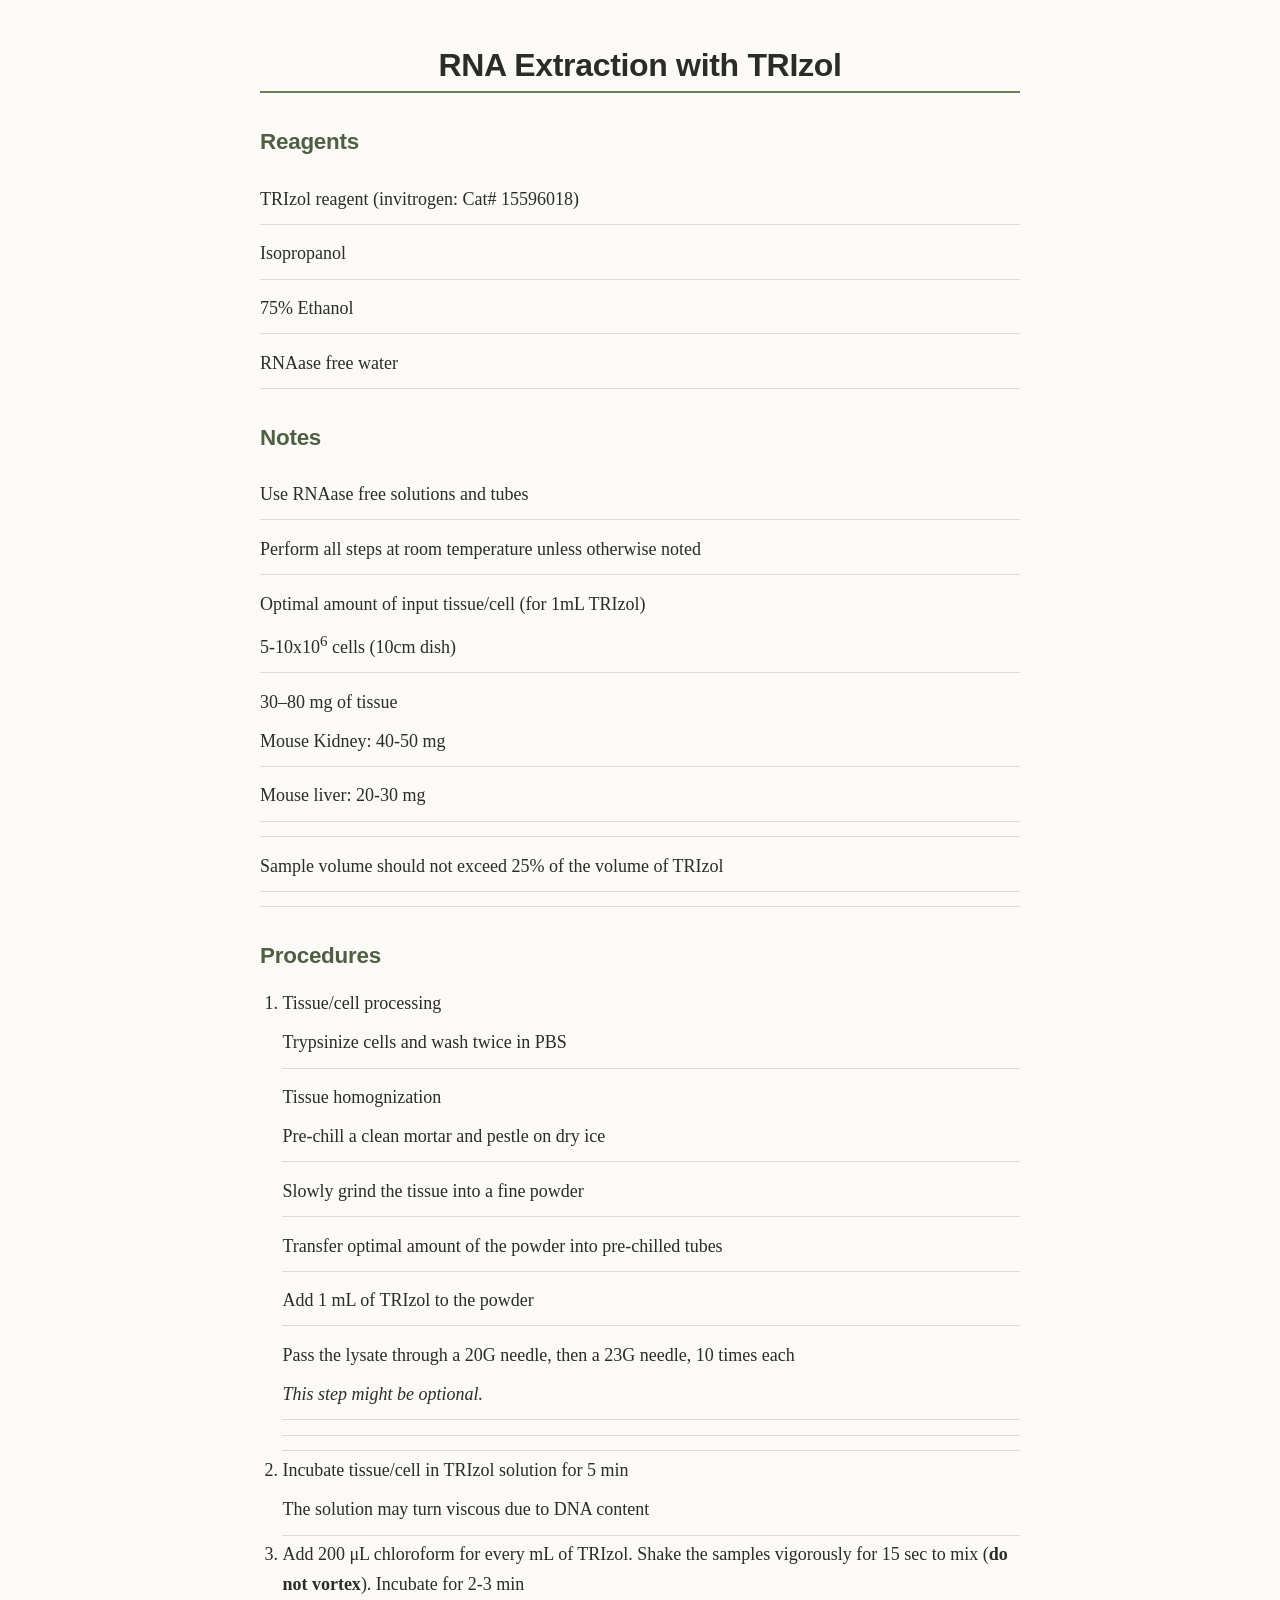
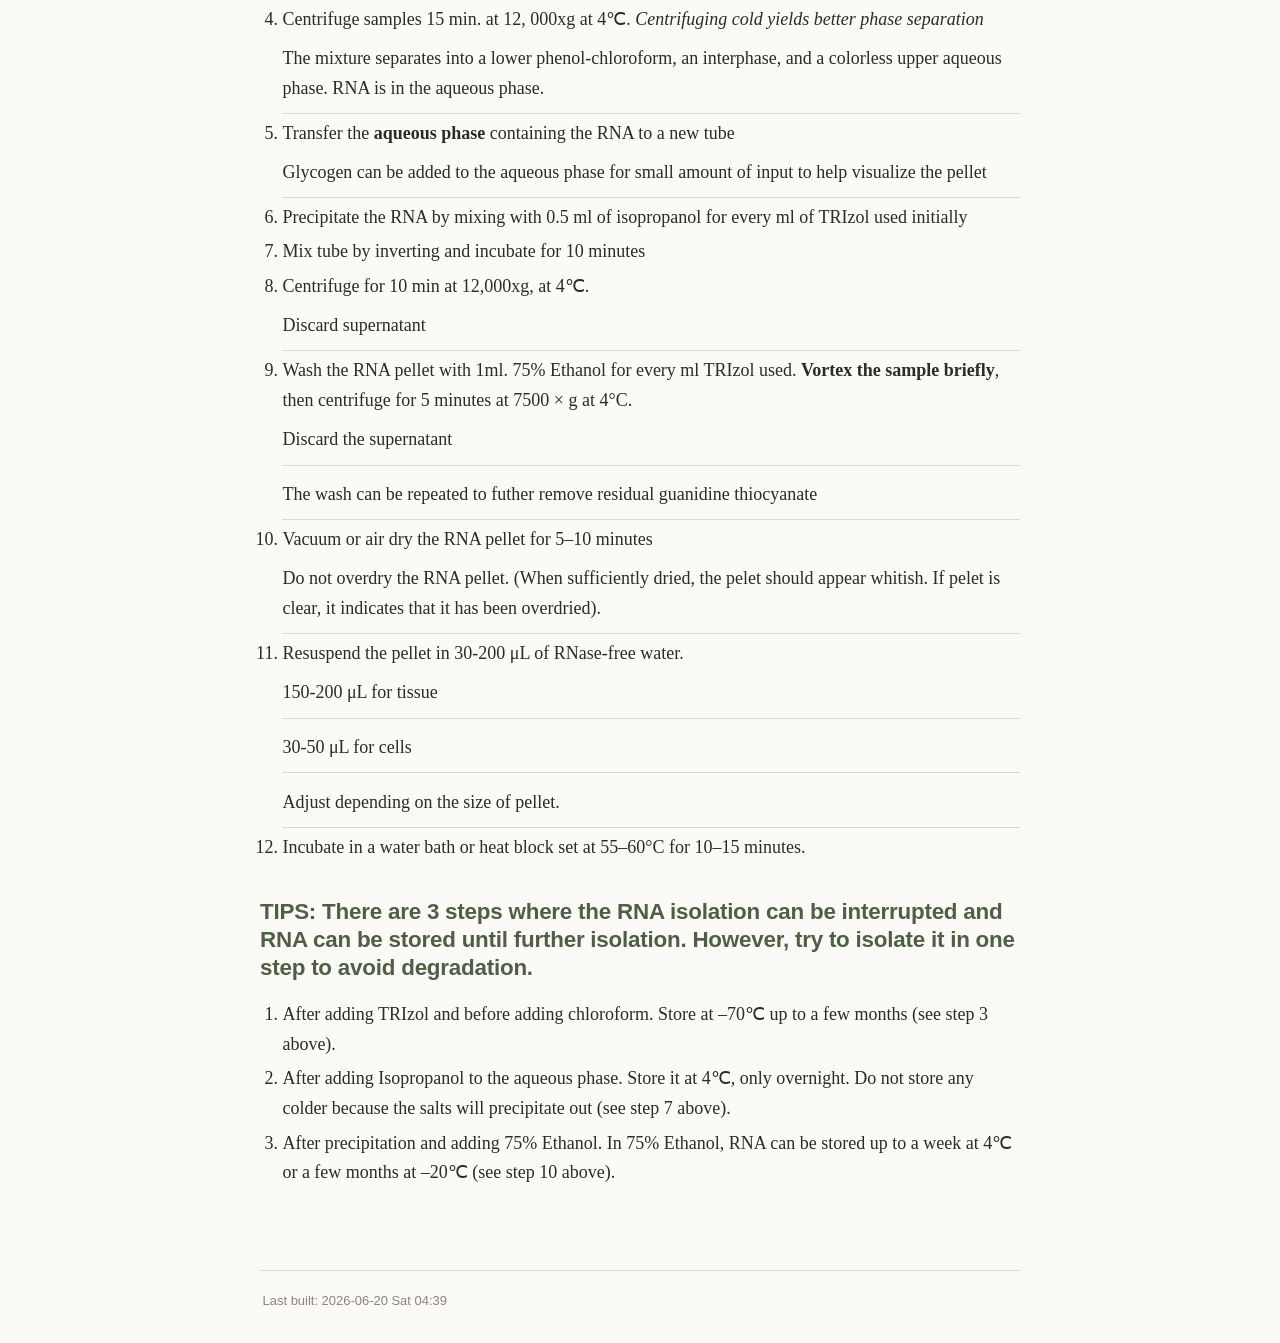
<file: RNA_extraction.html>
<?xml version="1.0" encoding="utf-8"?>
<!DOCTYPE html PUBLIC "-//W3C//DTD XHTML 1.0 Strict//EN"
"http://www.w3.org/TR/xhtml1/DTD/xhtml1-strict.dtd">
<html xmlns="http://www.w3.org/1999/xhtml" lang="en" xml:lang="en">
<head>
<!-- 2026-06-20 Sat 04:39 -->
<meta http-equiv="Content-Type" content="text/html;charset=utf-8" />
<meta name="viewport" content="width=device-width, initial-scale=1" />
<title>RNA Extraction with TRIzol</title>
<meta name="generator" content="Org Mode" />
<style>
  #content { max-width: 60em; margin: auto; }
  .title  { text-align: center;
             margin-bottom: .2em; }
  .subtitle { text-align: center;
              font-size: medium;
              font-weight: bold;
              margin-top:0; }
  .todo   { font-family: monospace; color: red; }
  .done   { font-family: monospace; color: green; }
  .priority { font-family: monospace; color: orange; }
  .tag    { background-color: #eee; font-family: monospace;
            padding: 2px; font-size: 80%; font-weight: normal; }
  .timestamp { color: #bebebe; }
  .timestamp-kwd { color: #5f9ea0; }
  .org-right  { margin-left: auto; margin-right: 0px;  text-align: right; }
  .org-left   { margin-left: 0px;  margin-right: auto; text-align: left; }
  .org-center { margin-left: auto; margin-right: auto; text-align: center; }
  .underline { text-decoration: underline; }
  #postamble p, #preamble p { font-size: 90%; margin: .2em; }
  p.verse { margin-left: 3%; }
  pre {
    border: 1px solid #e6e6e6;
    border-radius: 3px;
    background-color: #f2f2f2;
    padding: 8pt;
    font-family: monospace;
    overflow: auto;
    margin: 1.2em;
  }
  pre.src {
    position: relative;
    overflow: auto;
  }
  pre.src:before {
    display: none;
    position: absolute;
    top: -8px;
    right: 12px;
    padding: 3px;
    color: #555;
    background-color: #f2f2f299;
  }
  pre.src:hover:before { display: inline; margin-top: 14px;}
  /* Languages per Org manual */
  pre.src-asymptote:before { content: 'Asymptote'; }
  pre.src-awk:before { content: 'Awk'; }
  pre.src-authinfo::before { content: 'Authinfo'; }
  pre.src-C:before { content: 'C'; }
  /* pre.src-C++ doesn't work in CSS */
  pre.src-clojure:before { content: 'Clojure'; }
  pre.src-css:before { content: 'CSS'; }
  pre.src-D:before { content: 'D'; }
  pre.src-ditaa:before { content: 'ditaa'; }
  pre.src-dot:before { content: 'Graphviz'; }
  pre.src-calc:before { content: 'Emacs Calc'; }
  pre.src-emacs-lisp:before { content: 'Emacs Lisp'; }
  pre.src-fortran:before { content: 'Fortran'; }
  pre.src-gnuplot:before { content: 'gnuplot'; }
  pre.src-haskell:before { content: 'Haskell'; }
  pre.src-hledger:before { content: 'hledger'; }
  pre.src-java:before { content: 'Java'; }
  pre.src-js:before { content: 'Javascript'; }
  pre.src-latex:before { content: 'LaTeX'; }
  pre.src-ledger:before { content: 'Ledger'; }
  pre.src-lisp:before { content: 'Lisp'; }
  pre.src-lilypond:before { content: 'Lilypond'; }
  pre.src-lua:before { content: 'Lua'; }
  pre.src-matlab:before { content: 'MATLAB'; }
  pre.src-mscgen:before { content: 'Mscgen'; }
  pre.src-ocaml:before { content: 'Objective Caml'; }
  pre.src-octave:before { content: 'Octave'; }
  pre.src-org:before { content: 'Org mode'; }
  pre.src-oz:before { content: 'OZ'; }
  pre.src-plantuml:before { content: 'Plantuml'; }
  pre.src-processing:before { content: 'Processing.js'; }
  pre.src-python:before { content: 'Python'; }
  pre.src-R:before { content: 'R'; }
  pre.src-ruby:before { content: 'Ruby'; }
  pre.src-sass:before { content: 'Sass'; }
  pre.src-scheme:before { content: 'Scheme'; }
  pre.src-screen:before { content: 'Gnu Screen'; }
  pre.src-sed:before { content: 'Sed'; }
  pre.src-sh:before { content: 'shell'; }
  pre.src-sql:before { content: 'SQL'; }
  pre.src-sqlite:before { content: 'SQLite'; }
  /* additional languages in org.el's org-babel-load-languages alist */
  pre.src-forth:before { content: 'Forth'; }
  pre.src-io:before { content: 'IO'; }
  pre.src-J:before { content: 'J'; }
  pre.src-makefile:before { content: 'Makefile'; }
  pre.src-maxima:before { content: 'Maxima'; }
  pre.src-perl:before { content: 'Perl'; }
  pre.src-picolisp:before { content: 'Pico Lisp'; }
  pre.src-scala:before { content: 'Scala'; }
  pre.src-shell:before { content: 'Shell Script'; }
  pre.src-ebnf2ps:before { content: 'ebfn2ps'; }
  /* additional language identifiers per "defun org-babel-execute"
       in ob-*.el */
  pre.src-cpp:before  { content: 'C++'; }
  pre.src-abc:before  { content: 'ABC'; }
  pre.src-coq:before  { content: 'Coq'; }
  pre.src-groovy:before  { content: 'Groovy'; }
  /* additional language identifiers from org-babel-shell-names in
     ob-shell.el: ob-shell is the only babel language using a lambda to put
     the execution function name together. */
  pre.src-bash:before  { content: 'bash'; }
  pre.src-csh:before  { content: 'csh'; }
  pre.src-ash:before  { content: 'ash'; }
  pre.src-dash:before  { content: 'dash'; }
  pre.src-ksh:before  { content: 'ksh'; }
  pre.src-mksh:before  { content: 'mksh'; }
  pre.src-posh:before  { content: 'posh'; }
  /* Additional Emacs modes also supported by the LaTeX listings package */
  pre.src-ada:before { content: 'Ada'; }
  pre.src-asm:before { content: 'Assembler'; }
  pre.src-caml:before { content: 'Caml'; }
  pre.src-delphi:before { content: 'Delphi'; }
  pre.src-html:before { content: 'HTML'; }
  pre.src-idl:before { content: 'IDL'; }
  pre.src-mercury:before { content: 'Mercury'; }
  pre.src-metapost:before { content: 'MetaPost'; }
  pre.src-modula-2:before { content: 'Modula-2'; }
  pre.src-pascal:before { content: 'Pascal'; }
  pre.src-ps:before { content: 'PostScript'; }
  pre.src-prolog:before { content: 'Prolog'; }
  pre.src-simula:before { content: 'Simula'; }
  pre.src-tcl:before { content: 'tcl'; }
  pre.src-tex:before { content: 'TeX'; }
  pre.src-plain-tex:before { content: 'Plain TeX'; }
  pre.src-verilog:before { content: 'Verilog'; }
  pre.src-vhdl:before { content: 'VHDL'; }
  pre.src-xml:before { content: 'XML'; }
  pre.src-nxml:before { content: 'XML'; }
  /* add a generic configuration mode; LaTeX export needs an additional
     (add-to-list 'org-latex-listings-langs '(conf " ")) in .emacs */
  pre.src-conf:before { content: 'Configuration File'; }

  table { border-collapse:collapse; }
  caption.t-above { caption-side: top; }
  caption.t-bottom { caption-side: bottom; }
  td, th { vertical-align:top;  }
  th.org-right  { text-align: center;  }
  th.org-left   { text-align: center;   }
  th.org-center { text-align: center; }
  td.org-right  { text-align: right;  }
  td.org-left   { text-align: left;   }
  td.org-center { text-align: center; }
  dt { font-weight: bold; }
  .footpara { display: inline; }
  .footdef  { margin-bottom: 1em; }
  .figure { padding: 1em; }
  .figure p { text-align: center; }
  .equation-container {
    display: table;
    text-align: center;
    width: 100%;
  }
  .equation {
    vertical-align: middle;
  }
  .equation-label {
    display: table-cell;
    text-align: right;
    vertical-align: middle;
  }
  .inlinetask {
    padding: 10px;
    border: 2px solid gray;
    margin: 10px;
    background: #ffffcc;
  }
  #org-div-home-and-up
   { text-align: right; font-size: 70%; white-space: nowrap; }
  textarea { overflow-x: auto; }
  .linenr { font-size: smaller }
  .code-highlighted { background-color: #ffff00; }
  .org-info-js_info-navigation { border-style: none; }
  #org-info-js_console-label
    { font-size: 10px; font-weight: bold; white-space: nowrap; }
  .org-info-js_search-highlight
    { background-color: #ffff00; color: #000000; font-weight: bold; }
  .org-svg { }
</style>
<link rel="stylesheet" href="style.css" type="text/css"/>
</head>
<body>
<div id="content" class="content">
<h1 class="title">RNA Extraction with TRIzol</h1>
<div id="outline-container-orgd378b83" class="outline-2">
<h2 id="orgd378b83">Reagents</h2>
<div class="outline-text-2" id="text-orgd378b83">
<ul class="org-ul">
<li>TRIzol reagent (invitrogen: Cat# 15596018)</li>
<li>Isopropanol</li>
<li>75% Ethanol</li>
<li>RNAase free water</li>
</ul>
</div>
</div>
<div id="outline-container-org48275a8" class="outline-2">
<h2 id="org48275a8">Notes</h2>
<div class="outline-text-2" id="text-org48275a8">
<ul class="org-ul">
<li>Use RNAase free solutions and tubes</li>
<li>Perform all steps at room temperature unless otherwise noted</li>
<li>Optimal amount of input tissue/cell (for 1mL TRIzol)
<ul class="org-ul">
<li>5-10x10<sup>6</sup> cells (10cm dish)</li>
<li>30–80 mg of tissue
<ul class="org-ul">
<li>Mouse Kidney: 40-50 mg</li>
<li>Mouse liver: 20-30 mg</li>
</ul></li>
<li>Sample volume should not exceed 25% of the volume of TRIzol</li>
</ul></li>
</ul>
</div>
</div>
<div id="outline-container-org64dacd8" class="outline-2">
<h2 id="org64dacd8">Procedures</h2>
<div class="outline-text-2" id="text-org64dacd8">
<ol class="org-ol">
<li>Tissue/cell processing
<ul class="org-ul">
<li>Trypsinize cells and wash twice in PBS</li>
<li>Tissue homognization
<ul class="org-ul">
<li>Pre-chill a clean mortar and pestle on dry ice</li>
<li>Slowly grind the tissue into a fine powder</li>
<li>Transfer optimal amount of the powder into pre-chilled tubes</li>
<li>Add 1 mL of TRIzol to the powder</li>
<li>Pass the lysate through a 20G needle, then a 23G needle, 10 times each
<ul class="org-ul">
<li><i>This step might be optional.</i></li>
</ul></li>
</ul></li>
</ul></li>
<li>Incubate tissue/cell in TRIzol solution for 5 min
<ul class="org-ul">
<li>The solution may turn viscous due to DNA content</li>
</ul></li>
<li>Add 200 μL chloroform for every mL of TRIzol.  Shake the samples
vigorously for 15 sec to mix (<b>do not vortex</b>). Incubate for 2-3 min</li>
<li>Centrifuge samples 15 min. at 12, 000xg at 4℃. <i>Centrifuging cold
yields better phase separation</i>
<ul class="org-ul">
<li>The mixture separates into a lower phenol-chloroform, an
interphase, and a colorless upper aqueous phase. RNA is in the
aqueous phase.</li>
</ul></li>
<li>Transfer the <b>aqueous phase</b> containing the RNA to a new tube
<ul class="org-ul">
<li>Glycogen can be added to the aqueous phase for small amount of
input to help visualize the pellet</li>
</ul></li>
<li>Precipitate the RNA by mixing with 0.5 ml of isopropanol for every
ml of TRIzol used initially</li>
<li>Mix tube by inverting and incubate for 10 minutes</li>
<li>Centrifuge for 10 min at 12,000xg, at 4℃.
<ul class="org-ul">
<li>Discard supernatant</li>
</ul></li>
<li>Wash the RNA pellet with 1ml. 75% Ethanol for every ml TRIzol
used. <b>Vortex the sample briefly</b>, then centrifuge for 5 minutes at
7500 × g at 4°C.
<ul class="org-ul">
<li>Discard the supernatant</li>
<li>The wash can be repeated to futher remove residual guanidine
thiocyanate</li>
</ul></li>
<li>Vacuum or air dry the RNA pellet for 5–10 minutes
<ul class="org-ul">
<li>Do not overdry the RNA pellet. (When sufficiently dried, the pelet
should appear whitish. If pelet is clear, it indicates that it has
been overdried).</li>
</ul></li>
<li>Resuspend the pellet in 30-200 μL of RNase-free water.
<ul class="org-ul">
<li>150-200 μL for tissue</li>
<li>30-50 μL for cells</li>
<li>Adjust depending on the size of pellet.</li>
</ul></li>
<li>Incubate in a water bath or heat block set at 55–60°C for 10–15 minutes.</li>
</ol>
</div>
</div>
<div id="outline-container-orga359a0a" class="outline-2">
<h2 id="orga359a0a">TIPS: There are 3 steps where the RNA isolation can be interrupted and RNA can be stored until further isolation.  However, try to isolate it in one step to avoid degradation.</h2>
<div class="outline-text-2" id="text-orga359a0a">
<ol class="org-ol">
<li>After adding TRIzol and before adding chloroform. Store at –70℃ up
to a few months (see step 3 above).</li>
<li>After adding Isopropanol to the aqueous phase. Store it at 4℃,
only overnight. Do not store any colder because the salts will
precipitate out (see step 7 above).</li>
<li>After precipitation and adding 75% Ethanol. In 75% Ethanol, RNA can
be stored up to a week at 4℃ or a few months at –20℃ (see step 10
above).</li>
</ol>
</div>
</div>
</div>
<div id="postamble" class="status">
<p>Last built: 2026-06-20 Sat 04:39</p>
</div>
</body>
</html>
</file>
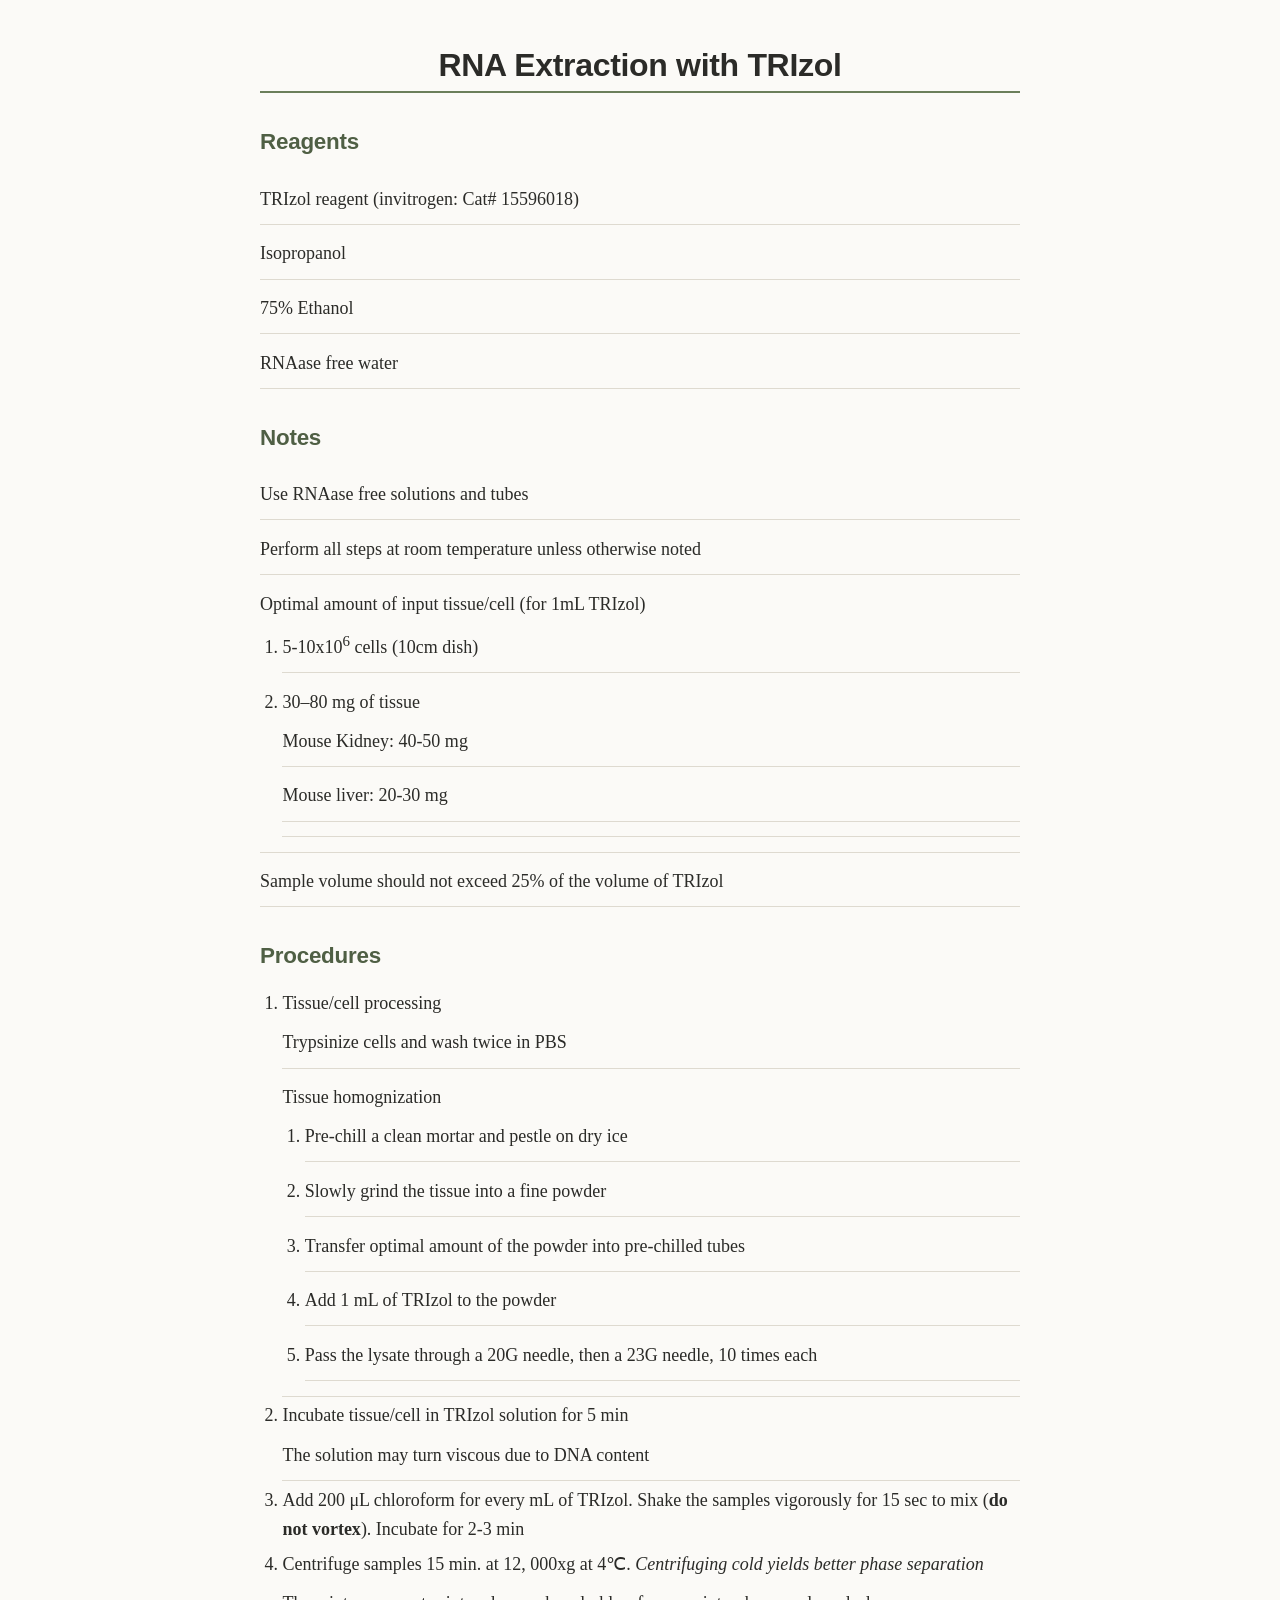
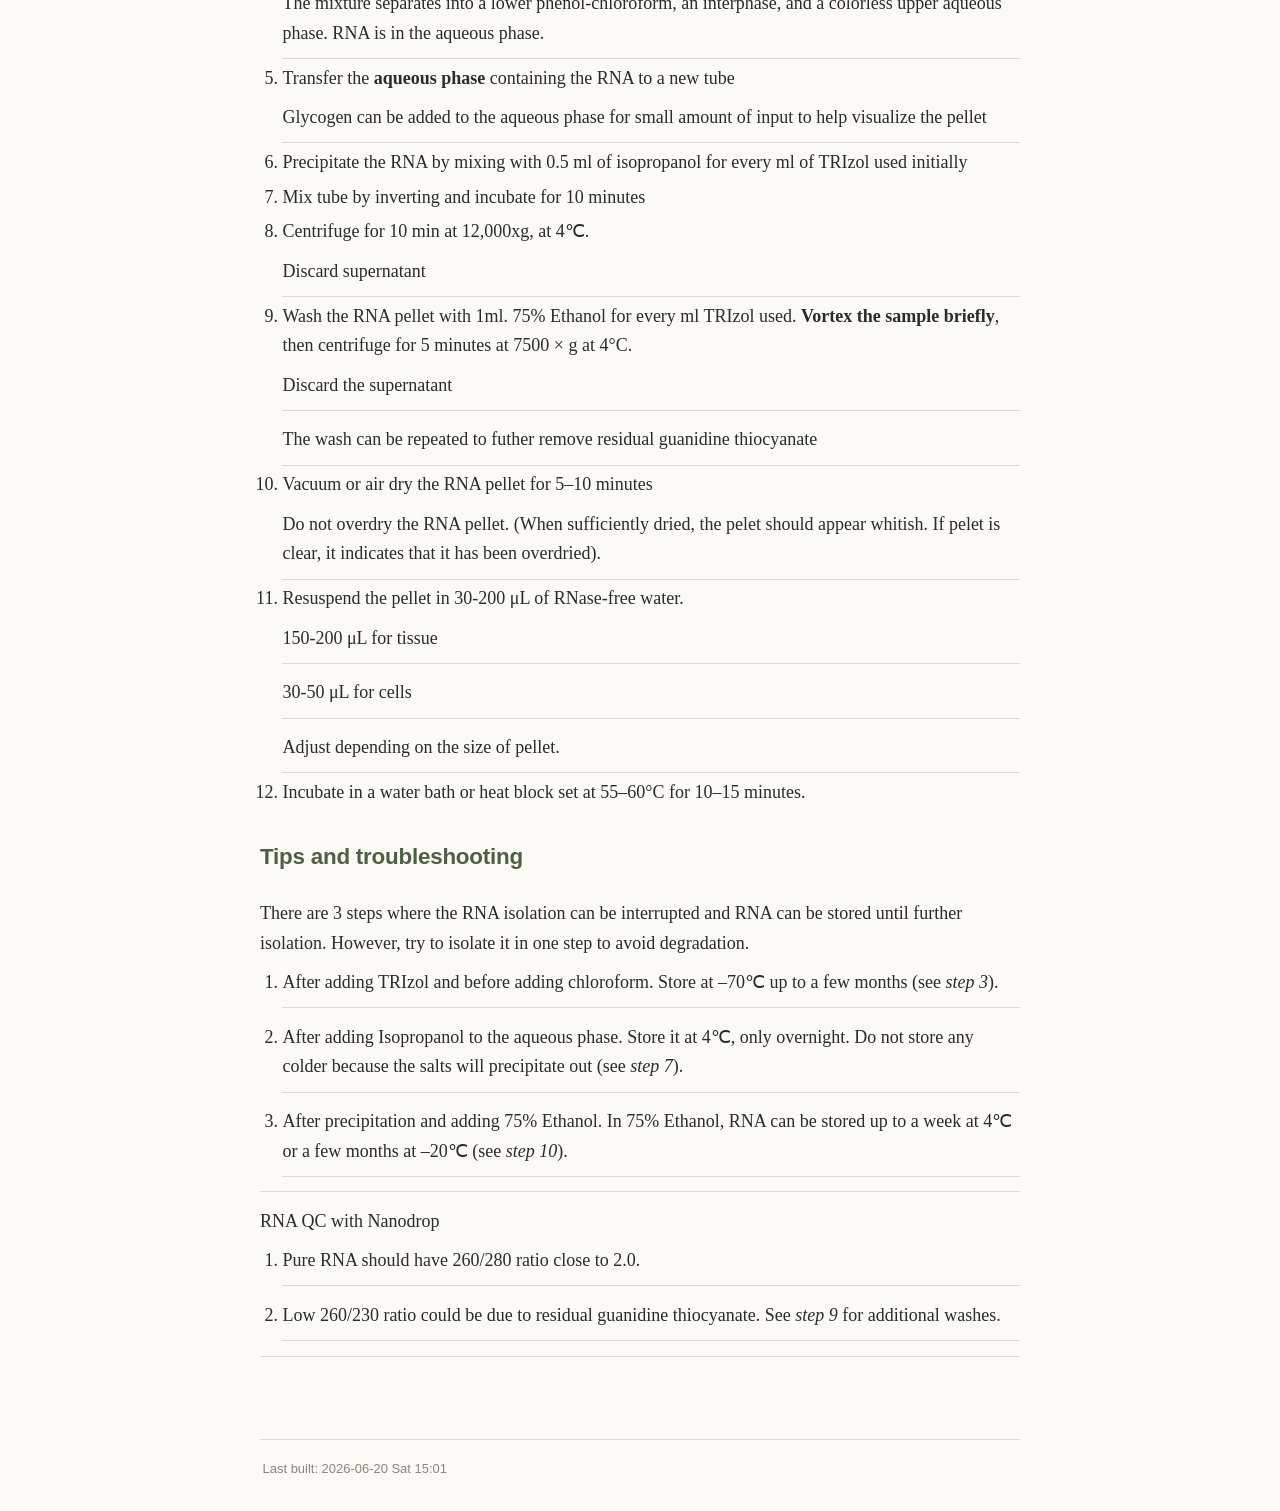
<file: protocols/RNA_extraction.html>
<?xml version="1.0" encoding="utf-8"?>
<!DOCTYPE html PUBLIC "-//W3C//DTD XHTML 1.0 Strict//EN"
"http://www.w3.org/TR/xhtml1/DTD/xhtml1-strict.dtd">
<html xmlns="http://www.w3.org/1999/xhtml" lang="en" xml:lang="en">
<head>
<!-- 2026-06-20 Sat 15:01 -->
<meta http-equiv="Content-Type" content="text/html;charset=utf-8" />
<meta name="viewport" content="width=device-width, initial-scale=1" />
<title>RNA Extraction with TRIzol</title>
<meta name="generator" content="Org Mode" />
<style>
  #content { max-width: 60em; margin: auto; }
  .title  { text-align: center;
             margin-bottom: .2em; }
  .subtitle { text-align: center;
              font-size: medium;
              font-weight: bold;
              margin-top:0; }
  .todo   { font-family: monospace; color: red; }
  .done   { font-family: monospace; color: green; }
  .priority { font-family: monospace; color: orange; }
  .tag    { background-color: #eee; font-family: monospace;
            padding: 2px; font-size: 80%; font-weight: normal; }
  .timestamp { color: #bebebe; }
  .timestamp-kwd { color: #5f9ea0; }
  .org-right  { margin-left: auto; margin-right: 0px;  text-align: right; }
  .org-left   { margin-left: 0px;  margin-right: auto; text-align: left; }
  .org-center { margin-left: auto; margin-right: auto; text-align: center; }
  .underline { text-decoration: underline; }
  #postamble p, #preamble p { font-size: 90%; margin: .2em; }
  p.verse { margin-left: 3%; }
  pre {
    border: 1px solid #e6e6e6;
    border-radius: 3px;
    background-color: #f2f2f2;
    padding: 8pt;
    font-family: monospace;
    overflow: auto;
    margin: 1.2em;
  }
  pre.src {
    position: relative;
    overflow: auto;
  }
  pre.src:before {
    display: none;
    position: absolute;
    top: -8px;
    right: 12px;
    padding: 3px;
    color: #555;
    background-color: #f2f2f299;
  }
  pre.src:hover:before { display: inline; margin-top: 14px;}
  /* Languages per Org manual */
  pre.src-asymptote:before { content: 'Asymptote'; }
  pre.src-awk:before { content: 'Awk'; }
  pre.src-authinfo::before { content: 'Authinfo'; }
  pre.src-C:before { content: 'C'; }
  /* pre.src-C++ doesn't work in CSS */
  pre.src-clojure:before { content: 'Clojure'; }
  pre.src-css:before { content: 'CSS'; }
  pre.src-D:before { content: 'D'; }
  pre.src-ditaa:before { content: 'ditaa'; }
  pre.src-dot:before { content: 'Graphviz'; }
  pre.src-calc:before { content: 'Emacs Calc'; }
  pre.src-emacs-lisp:before { content: 'Emacs Lisp'; }
  pre.src-fortran:before { content: 'Fortran'; }
  pre.src-gnuplot:before { content: 'gnuplot'; }
  pre.src-haskell:before { content: 'Haskell'; }
  pre.src-hledger:before { content: 'hledger'; }
  pre.src-java:before { content: 'Java'; }
  pre.src-js:before { content: 'Javascript'; }
  pre.src-latex:before { content: 'LaTeX'; }
  pre.src-ledger:before { content: 'Ledger'; }
  pre.src-lisp:before { content: 'Lisp'; }
  pre.src-lilypond:before { content: 'Lilypond'; }
  pre.src-lua:before { content: 'Lua'; }
  pre.src-matlab:before { content: 'MATLAB'; }
  pre.src-mscgen:before { content: 'Mscgen'; }
  pre.src-ocaml:before { content: 'Objective Caml'; }
  pre.src-octave:before { content: 'Octave'; }
  pre.src-org:before { content: 'Org mode'; }
  pre.src-oz:before { content: 'OZ'; }
  pre.src-plantuml:before { content: 'Plantuml'; }
  pre.src-processing:before { content: 'Processing.js'; }
  pre.src-python:before { content: 'Python'; }
  pre.src-R:before { content: 'R'; }
  pre.src-ruby:before { content: 'Ruby'; }
  pre.src-sass:before { content: 'Sass'; }
  pre.src-scheme:before { content: 'Scheme'; }
  pre.src-screen:before { content: 'Gnu Screen'; }
  pre.src-sed:before { content: 'Sed'; }
  pre.src-sh:before { content: 'shell'; }
  pre.src-sql:before { content: 'SQL'; }
  pre.src-sqlite:before { content: 'SQLite'; }
  /* additional languages in org.el's org-babel-load-languages alist */
  pre.src-forth:before { content: 'Forth'; }
  pre.src-io:before { content: 'IO'; }
  pre.src-J:before { content: 'J'; }
  pre.src-makefile:before { content: 'Makefile'; }
  pre.src-maxima:before { content: 'Maxima'; }
  pre.src-perl:before { content: 'Perl'; }
  pre.src-picolisp:before { content: 'Pico Lisp'; }
  pre.src-scala:before { content: 'Scala'; }
  pre.src-shell:before { content: 'Shell Script'; }
  pre.src-ebnf2ps:before { content: 'ebfn2ps'; }
  /* additional language identifiers per "defun org-babel-execute"
       in ob-*.el */
  pre.src-cpp:before  { content: 'C++'; }
  pre.src-abc:before  { content: 'ABC'; }
  pre.src-coq:before  { content: 'Coq'; }
  pre.src-groovy:before  { content: 'Groovy'; }
  /* additional language identifiers from org-babel-shell-names in
     ob-shell.el: ob-shell is the only babel language using a lambda to put
     the execution function name together. */
  pre.src-bash:before  { content: 'bash'; }
  pre.src-csh:before  { content: 'csh'; }
  pre.src-ash:before  { content: 'ash'; }
  pre.src-dash:before  { content: 'dash'; }
  pre.src-ksh:before  { content: 'ksh'; }
  pre.src-mksh:before  { content: 'mksh'; }
  pre.src-posh:before  { content: 'posh'; }
  /* Additional Emacs modes also supported by the LaTeX listings package */
  pre.src-ada:before { content: 'Ada'; }
  pre.src-asm:before { content: 'Assembler'; }
  pre.src-caml:before { content: 'Caml'; }
  pre.src-delphi:before { content: 'Delphi'; }
  pre.src-html:before { content: 'HTML'; }
  pre.src-idl:before { content: 'IDL'; }
  pre.src-mercury:before { content: 'Mercury'; }
  pre.src-metapost:before { content: 'MetaPost'; }
  pre.src-modula-2:before { content: 'Modula-2'; }
  pre.src-pascal:before { content: 'Pascal'; }
  pre.src-ps:before { content: 'PostScript'; }
  pre.src-prolog:before { content: 'Prolog'; }
  pre.src-simula:before { content: 'Simula'; }
  pre.src-tcl:before { content: 'tcl'; }
  pre.src-tex:before { content: 'TeX'; }
  pre.src-plain-tex:before { content: 'Plain TeX'; }
  pre.src-verilog:before { content: 'Verilog'; }
  pre.src-vhdl:before { content: 'VHDL'; }
  pre.src-xml:before { content: 'XML'; }
  pre.src-nxml:before { content: 'XML'; }
  /* add a generic configuration mode; LaTeX export needs an additional
     (add-to-list 'org-latex-listings-langs '(conf " ")) in .emacs */
  pre.src-conf:before { content: 'Configuration File'; }

  table { border-collapse:collapse; }
  caption.t-above { caption-side: top; }
  caption.t-bottom { caption-side: bottom; }
  td, th { vertical-align:top;  }
  th.org-right  { text-align: center;  }
  th.org-left   { text-align: center;   }
  th.org-center { text-align: center; }
  td.org-right  { text-align: right;  }
  td.org-left   { text-align: left;   }
  td.org-center { text-align: center; }
  dt { font-weight: bold; }
  .footpara { display: inline; }
  .footdef  { margin-bottom: 1em; }
  .figure { padding: 1em; }
  .figure p { text-align: center; }
  .equation-container {
    display: table;
    text-align: center;
    width: 100%;
  }
  .equation {
    vertical-align: middle;
  }
  .equation-label {
    display: table-cell;
    text-align: right;
    vertical-align: middle;
  }
  .inlinetask {
    padding: 10px;
    border: 2px solid gray;
    margin: 10px;
    background: #ffffcc;
  }
  #org-div-home-and-up
   { text-align: right; font-size: 70%; white-space: nowrap; }
  textarea { overflow-x: auto; }
  .linenr { font-size: smaller }
  .code-highlighted { background-color: #ffff00; }
  .org-info-js_info-navigation { border-style: none; }
  #org-info-js_console-label
    { font-size: 10px; font-weight: bold; white-space: nowrap; }
  .org-info-js_search-highlight
    { background-color: #ffff00; color: #000000; font-weight: bold; }
  .org-svg { }
</style>
<link rel="stylesheet" href="../style.css" type="text/css"/>
</head>
<body>
<div id="content" class="content">
<h1 class="title">RNA Extraction with TRIzol</h1>
<div id="outline-container-orga7e63f9" class="outline-2">
<h2 id="orga7e63f9">Reagents</h2>
<div class="outline-text-2" id="text-orga7e63f9">
<ul class="org-ul">
<li>TRIzol reagent (invitrogen: Cat# 15596018)</li>
<li>Isopropanol</li>
<li>75% Ethanol</li>
<li>RNAase free water</li>
</ul>
</div>
</div>
<div id="outline-container-org829abee" class="outline-2">
<h2 id="org829abee">Notes</h2>
<div class="outline-text-2" id="text-org829abee">
<ul class="org-ul">
<li>Use RNAase free solutions and tubes</li>
<li>Perform all steps at room temperature unless otherwise noted</li>
<li>Optimal amount of input tissue/cell (for 1mL TRIzol)
<ol class="org-ol">
<li>5-10x10<sup>6</sup> cells (10cm dish)</li>
<li>30–80 mg of tissue
<ul class="org-ul">
<li>Mouse Kidney: 40-50 mg</li>
<li>Mouse liver: 20-30 mg</li>
</ul></li>
</ol></li>
<li>Sample volume should not exceed 25% of the volume of TRIzol</li>
</ul>
</div>
</div>
<div id="outline-container-orgbe1b0f5" class="outline-2">
<h2 id="orgbe1b0f5">Procedures</h2>
<div class="outline-text-2" id="text-orgbe1b0f5">
<ol class="org-ol">
<li>Tissue/cell processing
<ul class="org-ul">
<li>Trypsinize cells and wash twice in PBS</li>
<li>Tissue homognization
<ol class="org-ol">
<li>Pre-chill a clean mortar and pestle on dry ice</li>
<li>Slowly grind the tissue into a fine powder</li>
<li>Transfer optimal amount of the powder into pre-chilled tubes</li>
<li>Add 1 mL of TRIzol to the powder</li>
<li>Pass the lysate through a 20G needle, then a 23G needle, 10
times each</li>
</ol></li>
</ul></li>
<li>Incubate tissue/cell in TRIzol solution for 5 min
<ul class="org-ul">
<li>The solution may turn viscous due to DNA content</li>
</ul></li>
<li>Add 200 μL chloroform for every mL of TRIzol.  Shake the samples
vigorously for 15 sec to mix (<b>do not vortex</b>). Incubate for 2-3
min</li>
<li>Centrifuge samples 15 min. at 12, 000xg at 4℃. <i>Centrifuging cold
yields better phase separation</i>
<ul class="org-ul">
<li>The mixture separates into a lower phenol-chloroform, an
interphase, and a colorless upper aqueous phase. RNA is in the
aqueous phase.</li>
</ul></li>
<li>Transfer the <b>aqueous phase</b> containing the RNA to a new tube
<ul class="org-ul">
<li>Glycogen can be added to the aqueous phase for small amount of
input to help visualize the pellet</li>
</ul></li>
<li>Precipitate the RNA by mixing with 0.5 ml of isopropanol for every
ml of TRIzol used initially</li>
<li>Mix tube by inverting and incubate for 10 minutes</li>
<li>Centrifuge for 10 min at 12,000xg, at 4℃.
<ul class="org-ul">
<li>Discard supernatant</li>
</ul></li>
<li>Wash the RNA pellet with 1ml. 75% Ethanol for every ml TRIzol
used. <b>Vortex the sample briefly</b>, then centrifuge for 5 minutes at
7500 × g at 4°C.
<ul class="org-ul">
<li>Discard the supernatant</li>
<li>The wash can be repeated to futher remove residual guanidine
thiocyanate</li>
</ul></li>
<li>Vacuum or air dry the RNA pellet for 5–10 minutes
<ul class="org-ul">
<li>Do not overdry the RNA pellet. (When sufficiently dried, the
pelet should appear whitish. If pelet is clear, it indicates
that it has been overdried).</li>
</ul></li>
<li>Resuspend the pellet in 30-200 μL of RNase-free water.
<ul class="org-ul">
<li>150-200 μL for tissue</li>
<li>30-50 μL for cells</li>
<li>Adjust depending on the size of pellet.</li>
</ul></li>
<li>Incubate in a water bath or heat block set at 55–60°C for 10–15 minutes.</li>
</ol>
</div>
</div>
<div id="outline-container-org92f6ab6" class="outline-2">
<h2 id="org92f6ab6">Tips and troubleshooting</h2>
<div class="outline-text-2" id="text-org92f6ab6">
<ul class="org-ul">
<li>There are 3 steps where the RNA isolation can be interrupted and RNA
can be stored until further isolation. However, try to isolate it in
one step to avoid degradation.
<ol class="org-ol">
<li>After adding TRIzol and before adding chloroform. Store at –70℃ up
to a few months (see <i>step 3</i>).</li>
<li>After adding Isopropanol to the aqueous phase. Store it at 4℃,
only overnight. Do not store any colder because the salts will
precipitate out (see <i>step 7</i>).</li>
<li>After precipitation and adding 75% Ethanol. In 75% Ethanol, RNA
can be stored up to a week at 4℃ or a few months at –20℃ (see
<i>step 10</i>).</li>
</ol></li>
<li>RNA QC with Nanodrop
<ol class="org-ol">
<li>Pure RNA should have 260/280 ratio close to 2.0.</li>
<li>Low 260/230 ratio could be due to residual guanidine
thiocyanate. See <i>step 9</i> for additional washes.</li>
</ol></li>
</ul>
</div>
</div>
</div>
<div id="postamble" class="status">
<p>Last built: 2026-06-20 Sat 15:01</p>
</div>
</body>
</html>
</file>
<file: style.css>
/* ============================================================
   Experimental Protocols — Org HTML theme
   ============================================================ */

/* ---- Base ---- */
:root {
  --ink: #2b2b28;
  --muted: #6b6760;
  --paper: #fbfaf7;
  --paper-raised: #ffffff;
  --rule: #dedad0;
  --accent: #6b7f5b;
  --accent-dark: #4f5f44;
  --code-bg: #f1efe8;
  --reading-width: 760px;
  --table-width: 1120px;
  --wide-width: 1440px;
  --header-height: 58px;
}

* {
  box-sizing: border-box;
}

html {
  -webkit-text-size-adjust: 100%;
  scroll-padding-top: calc(var(--header-height) + 1.5rem);
}

body {
  margin: 0;
  background: var(--paper);
  color: var(--ink);
  font-family: "Iowan Old Style", "Palatino Linotype", Palatino, Georgia, serif;
  font-size: 18px;
  line-height: 1.65;
}

/* Org's document content stays at a readable measure. */
#content {
  width: min(var(--reading-width), calc(100% - 3rem));
  margin: 0 auto;
  padding: 2.8rem 0 4rem;
}

/* Explicit opt-in for especially wide pages:
   #+PAGE_LAYOUT: wide */
body.layout-wide #content {
  width: min(var(--wide-width), calc(100% - 2rem));
}

/* On explicit wide pages (#+PAGE_LAYOUT: wide) #content is wide, so keep
   prose at a readable measure, left-aligned with the tables.
   Org nests content like:
     #content > .outline-2 > (h2, .outline-text-2 > (p, table, ...))
   so the wrapper divs must stay full width (otherwise they squeeze the
   tables), and the constraint is applied to the prose elements inside. */
body.layout-wide #content > :not(.table-scroll):not(#table-of-contents):not([class^="outline-"]),
body.layout-wide [id^="outline-container-"] > :not(.table-scroll):not([class^="outline-"]),
body.layout-wide [class^="outline-text-"] > :not(.table-scroll):not([class^="outline-"]) {
  max-width: var(--reading-width);
  margin-left: 0;
  margin-right: auto;
}

/* ---- Site header ---- */
.site-header {
  position: sticky;
  top: 0;
  z-index: 100;
  background: color-mix(in srgb, var(--paper) 94%, transparent);
  border-bottom: 1px solid var(--rule);
  backdrop-filter: blur(10px);
}

.site-header-inner {
  min-height: var(--header-height);
  width: min(var(--table-width), calc(100% - 3rem));
  margin: 0 auto;
  display: flex;
  align-items: center;
  justify-content: space-between;
  gap: 1.5rem;
}

.site-title {
  font-family: "Avenir Next", "Helvetica Neue", Arial, sans-serif;
  font-weight: 700;
  color: var(--ink);
  border-bottom: none;
}

.site-nav {
  display: flex;
  gap: 1rem;
  font-family: "Avenir Next", "Helvetica Neue", Arial, sans-serif;
  font-size: 0.9rem;
}

.site-nav a {
  border-bottom: none;
}

.site-actions {
  display: flex;
  align-items: center;
  gap: 1rem;
}

.theme-toggle {
  display: inline-flex;
  align-items: center;
  gap: 0.4rem;
  appearance: none;
  border: 1px solid var(--rule);
  border-radius: 999px;
  background: var(--paper-raised);
  color: var(--ink);
  padding: 0.35rem 0.65rem;
  font-family: "Avenir Next", "Helvetica Neue", Arial, sans-serif;
  font-size: 0.82rem;
  line-height: 1;
  cursor: pointer;
}

.theme-toggle:hover,
.theme-toggle:focus-visible {
  border-color: var(--accent);
}

.theme-toggle-icon {
  font-size: 1rem;
  line-height: 1;
}

/* ---- Headings ---- */
h1, h2, h3, h4 {
  font-family: "Avenir Next", "Helvetica Neue", Arial, sans-serif;
  color: var(--ink);
  letter-spacing: -0.01em;
  line-height: 1.25;
}

h1 {
  font-size: 2rem;
  font-weight: 700;
  border-bottom: 2px solid var(--accent);
  padding-bottom: 0.4rem;
  margin: 0 0 1.5rem;
}

h2 {
  font-size: 1.4rem;
  font-weight: 600;
  margin-top: 2.2rem;
  color: var(--accent-dark);
}

h3 {
  font-size: 1.15rem;
  font-weight: 500;
  margin-top: 1.8rem;
}

h4 {
  font-size: 1rem;
  font-weight: 500;
  margin-top: 1.5rem;
}

/* ---- Links ---- */
a {
  color: var(--accent-dark);
  text-decoration: none;
  border-bottom: 1px solid var(--rule);
}

a:hover,
a:focus-visible {
  border-bottom-color: var(--accent-dark);
}

/* ---- Lists ---- */
ul, ol {
  padding-left: 1.4rem;
}

li {
  margin-bottom: 0.3rem;
}

/* ---- Code ---- */
code, pre {
  font-family: "SF Mono", Menlo, Consolas, monospace;
  font-size: 0.88em;
}

code {
  background: var(--code-bg);
  padding: 0.15em 0.4em;
  border-radius: 3px;
}

pre {
  background: var(--code-bg);
  padding: 1rem 1.2rem;
  border-radius: 6px;
  overflow-x: auto;
  border-left: 3px solid var(--accent);
  line-height: 1.5;
}

pre code {
  background: none;
  padding: 0;
}

/* ---- Tables ---- */
.table-scroll {
  width: 100%;
  overflow-x: auto;
  margin: 1.5rem auto 2rem;
  padding-bottom: 0.35rem;
  -webkit-overflow-scrolling: touch;
}

table {
  border-collapse: collapse;
  width: max-content;
  min-width: 100%;
  margin: 0 auto;
  font-size: 0.95em;
  background: var(--paper-raised);
  border-top: 1px solid var(--rule);
  border-bottom: 1px solid var(--rule);
}

th, td {
  border-bottom: 1px solid var(--rule);
  padding: 0.55rem 0.8rem;
  text-align: left;
  vertical-align: top;
}

th {
  background: var(--code-bg);
  font-family: "Avenir Next", "Helvetica Neue", Arial, sans-serif;
  font-weight: 600;
  color: var(--accent-dark);
  white-space: nowrap;
}

tbody tr:nth-child(even) {
  background: color-mix(in srgb, var(--code-bg) 42%, transparent);
}

.table-scroll::-webkit-scrollbar {
  height: 10px;
}

.table-scroll::-webkit-scrollbar-thumb {
  background: var(--rule);
  border-radius: 999px;
}

/* ---- Images ---- */
img {
  max-width: 100%;
  height: auto;
  border-radius: 4px;
  margin: 1rem 0;
}

.figure {
  text-align: center;
  margin: 1.5rem 0;
}

.figure p,
.figure-number {
  font-size: 0.85em;
  color: var(--muted);
  font-style: italic;
}

/* ---- Table of contents ---- */
#table-of-contents {
  background: var(--code-bg);
  border-radius: 6px;
  padding: 1rem 1.5rem;
  margin-bottom: 2rem;
}

#table-of-contents h2 {
  margin-top: 0;
  font-size: 1rem;
  text-transform: uppercase;
  letter-spacing: 0.05em;
  color: var(--accent-dark);
}

#table-of-contents ul {
  margin: 0;
}

/* ---- Org special blocks ----
   Usage:
   #+begin_note
   ...
   #+end_note

   #+begin_tip
   ...
   #+end_tip

   #+begin_warning
   ...
   #+end_warning
*/
.note,
.tip,
.warning {
  position: relative;
  margin: 1.6rem 0;
  padding: 1rem 1.1rem 1rem 1.15rem;
  border: 1px solid var(--rule);
  border-left-width: 5px;
  border-radius: 8px;
  box-shadow: 0 1px 2px color-mix(in srgb, var(--ink) 7%, transparent);
}

.note {
  --callout-color: #5b7896;
  border-left-color: var(--callout-color);
  background: color-mix(in srgb, var(--callout-color) 10%, var(--paper-raised));
}

.tip {
  --callout-color: #637b55;
  border-left-color: var(--callout-color);
  background: color-mix(in srgb, var(--callout-color) 11%, var(--paper-raised));
}

.warning {
  --callout-color: #a5643f;
  border-left-color: var(--callout-color);
  background: color-mix(in srgb, var(--callout-color) 11%, var(--paper-raised));
}

/* Icon + semantic label */
.note::before,
.tip::before,
.warning::before {
  display: block;
  margin-bottom: 0.45rem;
  color: var(--callout-color);
  font-family: "Avenir Next", "Helvetica Neue", Arial, sans-serif;
  font-size: 0.9rem;
  font-weight: 700;
  letter-spacing: 0.02em;
}

.note::before {
  content: "ℹ  Note";
}

.tip::before {
  content: "💡  Tip";
}

.warning::before {
  content: "⚠  Warning";
}

/* Keep the block contents compact. */
.note > :first-child,
.tip > :first-child,
.warning > :first-child {
  margin-top: 0;
}

.note > :last-child,
.tip > :last-child,
.warning > :last-child {
  margin-bottom: 0;
}

/* Slightly stronger semantic colors in dark mode. */
:root[data-theme="dark"] .note {
  --callout-color: #8fb4d8;
}

:root[data-theme="dark"] .tip {
  --callout-color: #a6c58d;
}

:root[data-theme="dark"] .warning {
  --callout-color: #e0a074;
}

@media (prefers-color-scheme: dark) {
  :root:not([data-theme]) .note {
    --callout-color: #8fb4d8;
  }

  :root:not([data-theme]) .tip {
    --callout-color: #a6c58d;
  }

  :root:not([data-theme]) .warning {
    --callout-color: #e0a074;
  }
}

/* ---- Sitemap pages ---- */
ul.org-ul {
  list-style: none;
  padding-left: 0;
}

ul.org-ul li {
  padding: 0.6rem 0;
  border-bottom: 1px solid var(--rule);
}

ul.org-ul li a {
  font-size: 1.05em;
  font-weight: 600;
  border-bottom: none;
}

/* ---- Footer ---- */
.site-footer,
#postamble {
  width: min(var(--reading-width), calc(100% - 3rem));
  margin: 0 auto 2rem;
  padding-top: 1rem;
  border-top: 1px solid var(--rule);
  font-size: 0.8em;
  color: #8a8678;
  font-family: "Avenir Next", "Helvetica Neue", Arial, sans-serif;
}

#postamble h2 {
  display: none;
}

/* ---- Theme handling ----
   With no data-theme attribute, follow the operating-system preference.
   The toggle sets data-theme to light or dark and remembers the choice. */
:root[data-theme="dark"] {
  --ink: #e7e4dc;
  --muted: #aaa69b;
  --paper: #1d1e1b;
  --paper-raised: #242520;
  --rule: #3b3d36;
  --accent: #9aad87;
  --accent-dark: #b4c6a2;
  --code-bg: #292b26;
}

:root[data-theme="light"] {
  --ink: #2b2b28;
  --muted: #6b6760;
  --paper: #fbfaf7;
  --paper-raised: #ffffff;
  --rule: #dedad0;
  --accent: #6b7f5b;
  --accent-dark: #4f5f44;
  --code-bg: #f1efe8;
}

@media (prefers-color-scheme: dark) {
  :root:not([data-theme]) {
    --ink: #e7e4dc;
    --muted: #aaa69b;
    --paper: #1d1e1b;
    --paper-raised: #242520;
    --rule: #3b3d36;
    --accent: #9aad87;
    --accent-dark: #b4c6a2;
    --code-bg: #292b26;
  }
}

/* ---- Mobile ---- */
@media (max-width: 600px) {
  body {
    font-size: 16.5px;
  }

  #content,
  body.has-table #content,
  body.layout-wide #content {
    width: calc(100% - 2rem);
    padding-top: 1.7rem;
  }

  .site-header-inner {
    width: calc(100% - 2rem);
    gap: 0.75rem;
  }

  .site-actions {
    gap: 0.6rem;
  }

  .site-nav {
    gap: 0.7rem;
    font-size: 0.82rem;
  }

  .theme-toggle {
    padding: 0.35rem 0.5rem;
  }

  .theme-toggle-label {
    display: none;
  }

  h1 {
    font-size: 1.6rem;
  }

  th, td {
    padding: 0.5rem 0.65rem;
  }
}
</file>
